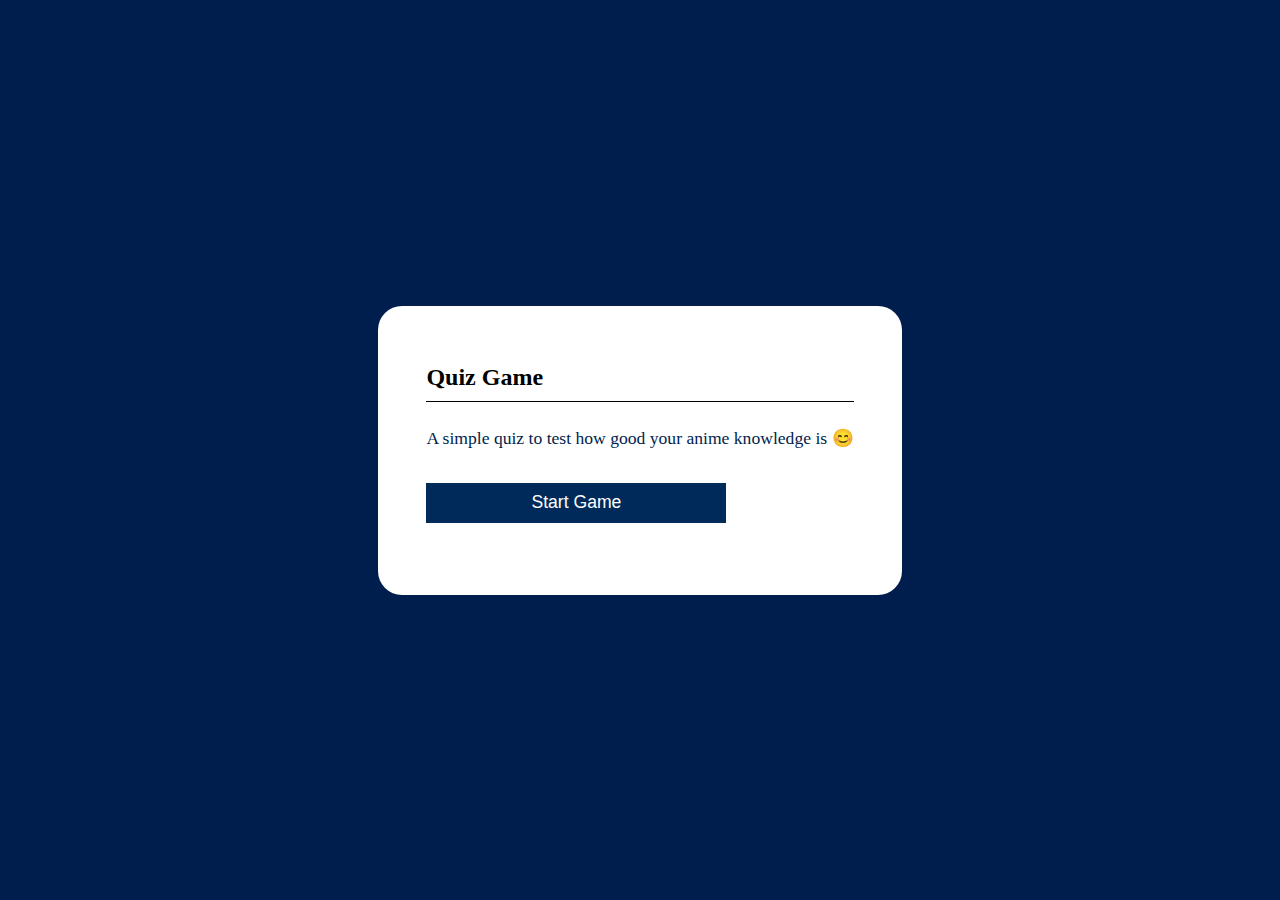
<file: quiz-game/index.html>
<!DOCTYPE html>
<html lang="en">
<head>
    <meta charset="UTF-8">
    <meta name="viewport" content="width=device-width, initial-scale=1.0">
    <link rel="stylesheet" href="style.css">
    <title>Document</title>
</head>
<body>
    <div class="container">
        <h2>Quiz game</h2>
        <p id="openingParagraph">A simple quiz to test how good your anime knowledge is 😊</p>
        <div class="question-container" id="questionContainer"></div>
        <div class="answer-container" id="answerContainer">
        </div>
         <button id="startGame" onclick=" startGame()">Start Game</button>
    </div>    
  <script src="script.js"></script>  
</body>
</html>
</file>
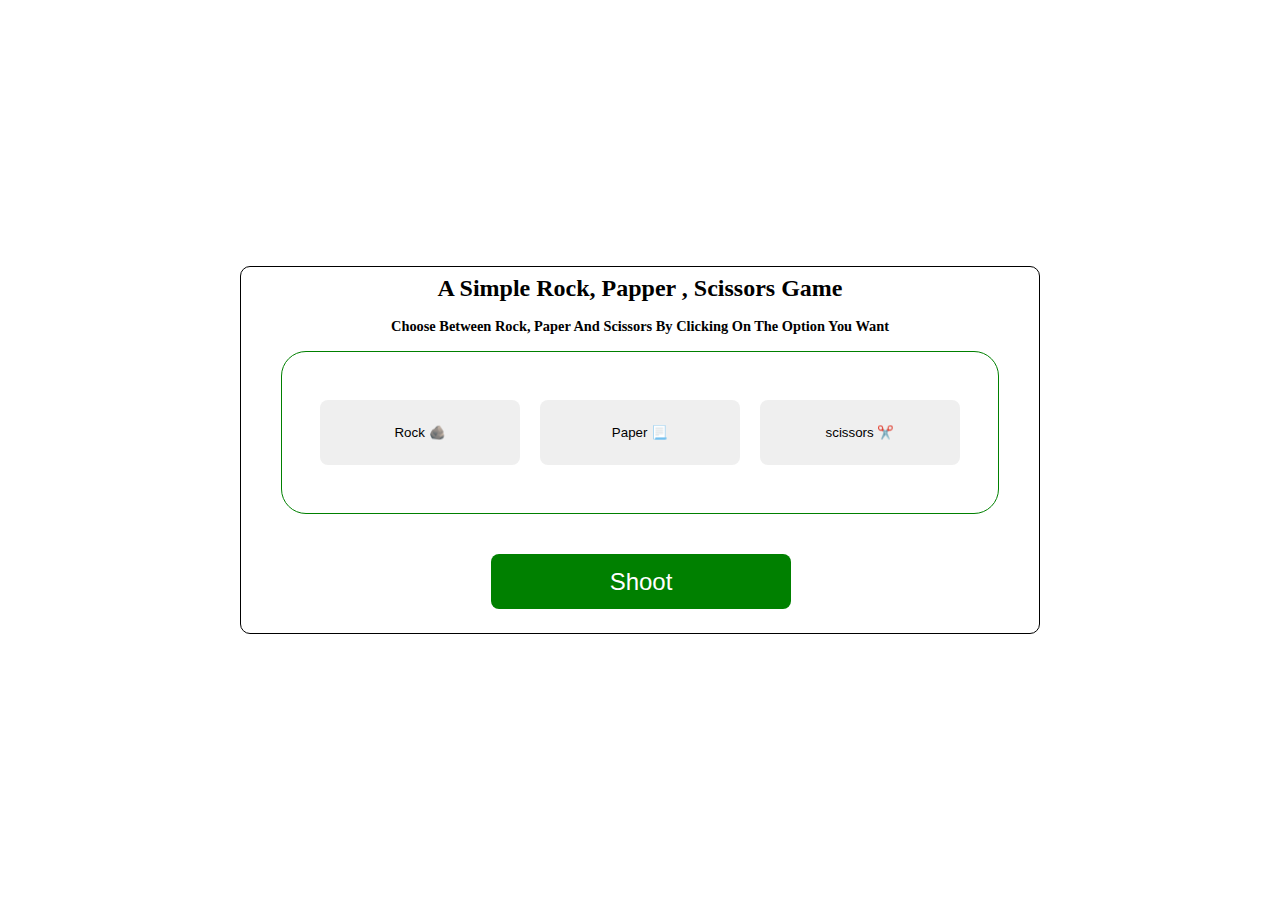
<file: rock-paper-scissors/index.html>
<!DOCTYPE html>
<html lang="en">
  <head>
    <meta charset="UTF-8" />
    <meta name="viewport" content="width=device-width, initial-scale=1.0" />
    <link rel="stylesheet" href="style.css" />
    <title>Document</title>
  </head>
  <body>
    <div class="container">
      <h2>A simple rock, papper , scissors game</h2>
      <div class="game-container">
        <h3>
          Choose between rock, paper and scissors by clicking on the option you
          want
        </h3>
        <div class="button-container">
          <button id="rock" onclick="isRock()">Rock 🪨</button>
          <button id="paper" onclick="isPaper()">Paper 📃</button>
          <button id="scissors"onclick="isScissors()">scissors ✂️</button>
        </div>
      </div>
      <button id="playGame" onclick="gameIsOn()">shoot</button>
      <div class="results-container">
        <div class="choice-container">
          <p id="playerChoiceDisplay">Player choice: ✂️</p>
          <p id="computerChoiceDisplay">computer choice:🪨</p>
        </div>
        <div class="final-results">
            <p id="resultsText">Results: You loose 😭</p>
        <p id="playerScore">Player score:0</p>
        <p id="computerScore">computer score:0</p>
        </div>
      </div>
    </div>
    <script src="script.js"></script>
  </body>
</html>
</file>
<file: quiz-game/style.css>
* {
  margin: 0;
  padding: 0;
  box-sizing: border-box;
}
body {
  display: flex;
  justify-content: center;
  align-items: center;
  height: 100vh;
  background-color: #001e4d;
}
.container {
  background-color: white;
  padding: 3rem;
  border-radius: 24px;
}
.container h2 {
  padding: 10px 0px;
  border-bottom: 0.1px solid black;
  margin-bottom: 1rem;
  text-transform: capitalize;
}
.container p {
  color: #001e4d;
  font-size: 1.1rem;
  padding: 10px 0px;
}
.question-container p {
  color: #001e4d;
  font-size: 1.1rem;
  padding: 10px 0px;
}
.answer-container button {
  display: block;
  width: 100%;
  height: 55px;
  margin: 1rem 0;
  border: 0.1px solid #001e4d;
  border-radius: 6px;
  text-align: left;
  padding: 10px;
  font-size: 1.1rem;
  color: #001e4d;
  cursor: pointer;
  text-transform: capitalize;
  transition: all 0.2s ease;
}
.correct {
  background-color: rgba(147, 248, 117, 0.729);
}
.wrong {
  background-color: rgb(250, 144, 144);
}
#startGame {
  margin: 1.5rem auto;
  width: 300px;
  min-width: 200px;
  height: 2.5rem;
  border: none;
  background-color: #002a5a;
  color: white;
  text-transform: capitalize;
  font-size: 1.1rem;
  cursor: pointer;
}
#next-question {
  margin: 1.5rem auto;
  width:100%;
  min-width: 200px;
  height: 55px;
  border: none;
  color: white;
  background-color: #002a5a;
  text-transform: capitalize;
  font-size: 1.1rem;
  cursor: pointer;
}
</file>
<file: rock-paper-scissors/style.css>
*{
    margin: 0;
    padding: 0;
    box-sizing: border-box;
}
body{
    display: flex;
    justify-content: center;
    align-items: center;
    height: 100vh;
}
.container{
    width: 800px;
    margin: 0px auto;
    border: 0.1px solid black;
    border-radius: 10px;
}
.container h2{
    text-align: center;
    text-transform: capitalize;
    margin: 0.5rem 0;
}
.game-container h3{
    text-align: center;
    text-transform: capitalize;
    font-size: 0.9rem;
    margin: 1rem 0;
}
.button-container{
    width: 90%;
    margin: 1rem auto;
    border: 0.1px solid green;
    padding: 3rem 0;
    text-align: center;
    border-radius: 25px;
}
.button-container button{
    width: 200px;
    height: 65px;
    border-radius: 8px;
    border: none;
    margin-inline: 0.5rem;
    cursor: pointer;
}
#playGame{
    width: 300px;
    height: 55px;
    border: none;
    border-radius: 8px;
    background-color: green;
    color: white;
    font-size: 1.5rem;
    text-transform: capitalize;
    margin: 1.5rem 250px;
    cursor: pointer;
}
.results-container{
    width: 90%;
    margin: 1rem auto;
    border: 0.1px solid green;
    padding: 2rem 0;
    text-align: center;
    border-radius: 25px;
    display: flex;
    justify-content: space-between;
    display: none;
}
.choice-container{
    width: 50%;
    display: flex;
    justify-content: space-between;
}
.final-results p{
    font-weight: bold;
}
.selected{
    background-color: rgba(34, 86, 200, 0.853);
    color: white;
}
</file>
